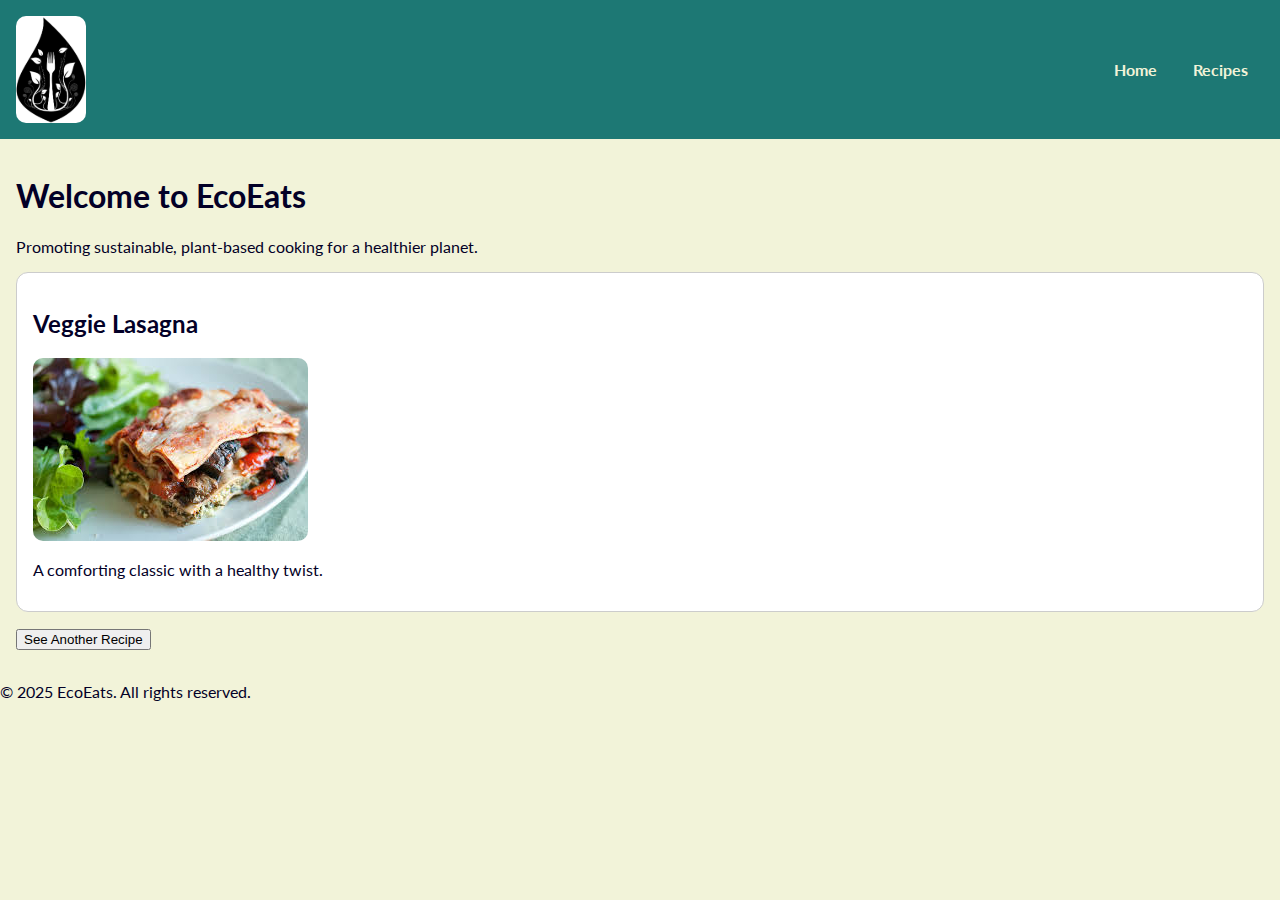
<file: EcoEats/index.html>
<!DOCTYPE html>
<html lang="en-us">
<head>
  <meta charset="UTF-8" />
  <meta name="viewport" content="width=device-width, initial-scale=1.0" />
  <title>EcoEats - Home</title>
  <link rel="stylesheet" href="css/styles.css" />
  <link href="https://fonts.googleapis.com/css2?family=IM+Fell+French+Canon+SC&family=Lato&display=swap" rel="stylesheet" />
</head>
<body>
  <header>
    <img src="eco-eats.png" alt="EcoEats Logo" />
    <nav>
      <a href="index.html">Home</a>
      <a href="recipes.html">Recipes</a>
    </nav>
  </header>

  <main>
    <h1>Welcome to EcoEats</h1>
    <p>Promoting sustainable, plant-based cooking for a healthier planet.</p>
    <section id="random-recipe"></section>
    <button onclick="loadRandomRecipe()">See Another Recipe</button>
  </main>

  <footer>
    <p>&copy; 2025 EcoEats. All rights reserved.</p>
  </footer>

  <script src="js/main.js" type="module"></script>
</body>
</html>
</file>
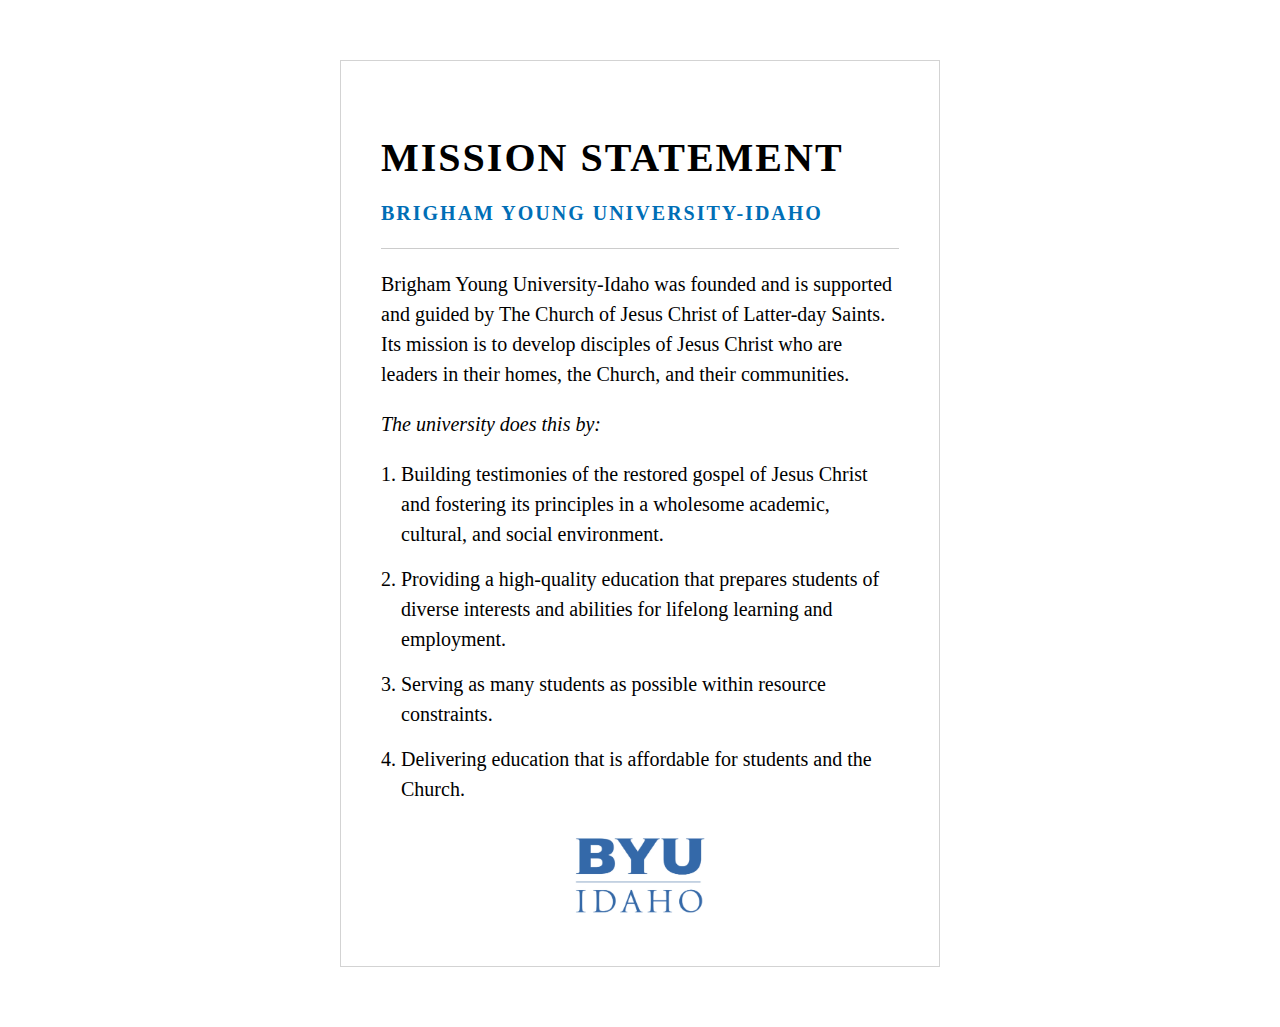
<file: mission/index.html>
<!DOCTYPE html>
<html lang="en">
<head>
  <meta charset="UTF-8">
  <title>Mission Statement | BYU-Idaho</title>
  <meta name="description" content="Mission statement of Brigham Young University-Idaho.">
  <meta name="author" content="Nate Hathaway">
  <link rel="stylesheet" href="styles.css">
</head>
<body>
  <div class="container">
    <header>
      <h1>Mission Statement</h1>
      <h2>Brigham Young University-Idaho</h2>
      <hr>
    </header>

    <main>
      <p>
        Brigham Young University-Idaho was founded and is supported and guided by The Church of Jesus Christ of Latter-day Saints. Its mission is to develop disciples of Jesus Christ who are leaders in their homes, the Church, and their communities.
      </p>

      <p><em>The university does this by:</em></p>

      <ol>
        <li>Building testimonies of the restored gospel of Jesus Christ and fostering its principles in a wholesome academic, cultural, and social environment.</li>
        <li>Providing a high-quality education that prepares students of diverse interests and abilities for lifelong learning and employment.</li>
        <li>Serving as many students as possible within resource constraints.</li>
        <li>Delivering education that is affordable for students and the Church.</li>
      </ol>
    </main>

    <footer>
      <img src="byui-logo_blue.webp" alt="BYU-Idaho Logo">
    </footer>
  </div>
</body>
</html>
</file>
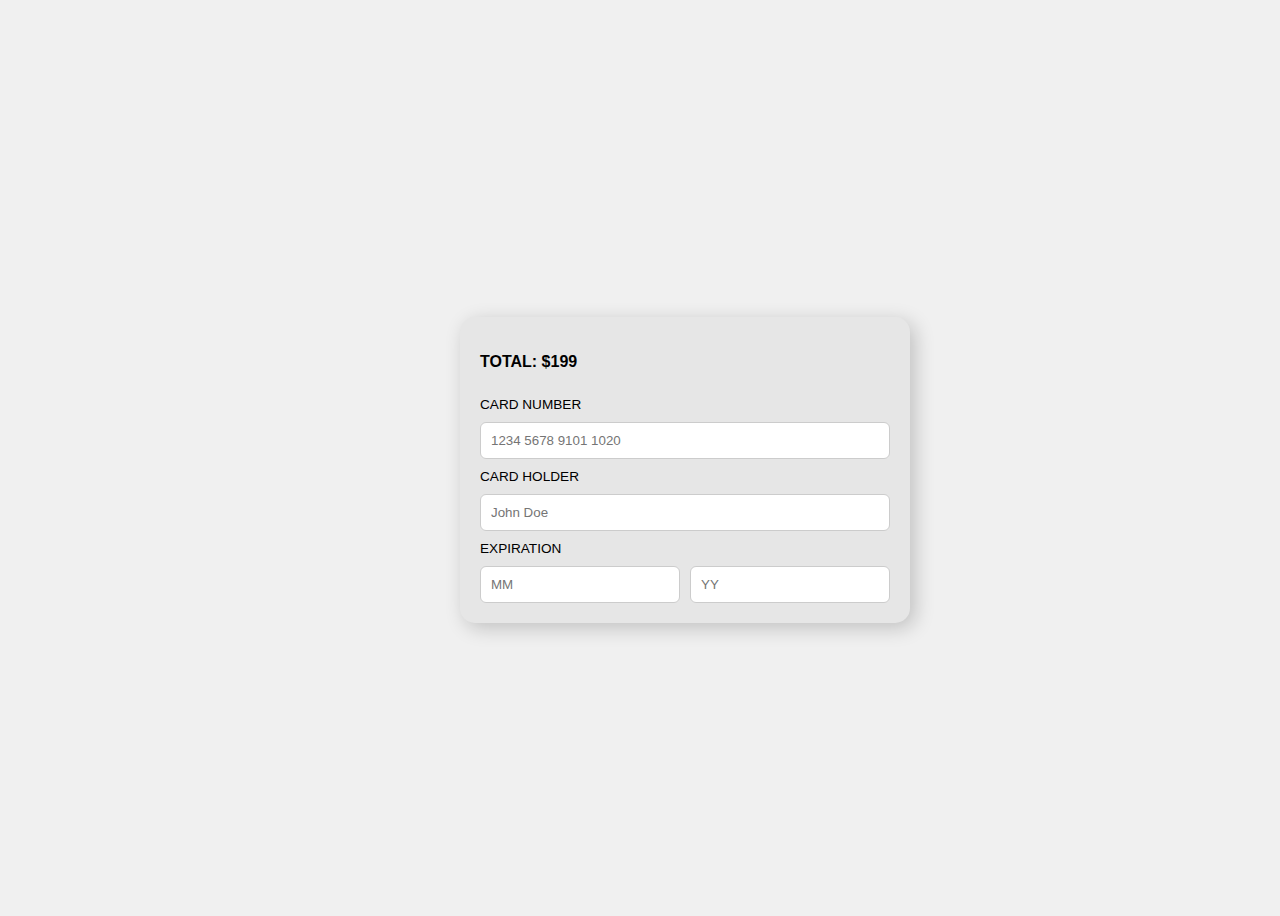
<file: creditcard/creditcard.html>
<!DOCTYPE html>
<html lang="en">
<head>
  <meta charset="UTF-8">
  <title>Credit Card Form</title>
  <link rel="stylesheet" href="creditcard.css">
  <link rel="icon" href="favicon.png" type="image/png">
</head>
<body>
  <form class="credit-form">
    <div class="card-wrapper">
      <div class="card front">
        <p><strong>TOTAL: $199</strong></p>

        <label for="card-number">CARD NUMBER</label>
        <input type="text" id="card-number" placeholder="1234 5678 9101 1020" required>

        <label for="card-holder">CARD HOLDER</label>
        <input type="text" id="card-holder" placeholder="John Doe" required>

        <label>EXPIRATION</label>
        <div class="expiration">
            <input type="text" id="exp-month" placeholder="MM" maxlength="2" required>
            <input type="text" id="exp-year" placeholder="YY" maxlength="2" required>
        </div>
        </div>

      <div class="card back">
        <label for="cvv">CVC/CVV</label>
        <input type="text" id="cvv" name="cvv" placeholder="xxx" maxlength="3" required pattern="\d{3}">
      </div>
    </div>
    <button type="submit">Submit</button>
  </form>
</body>
</html>
</file>
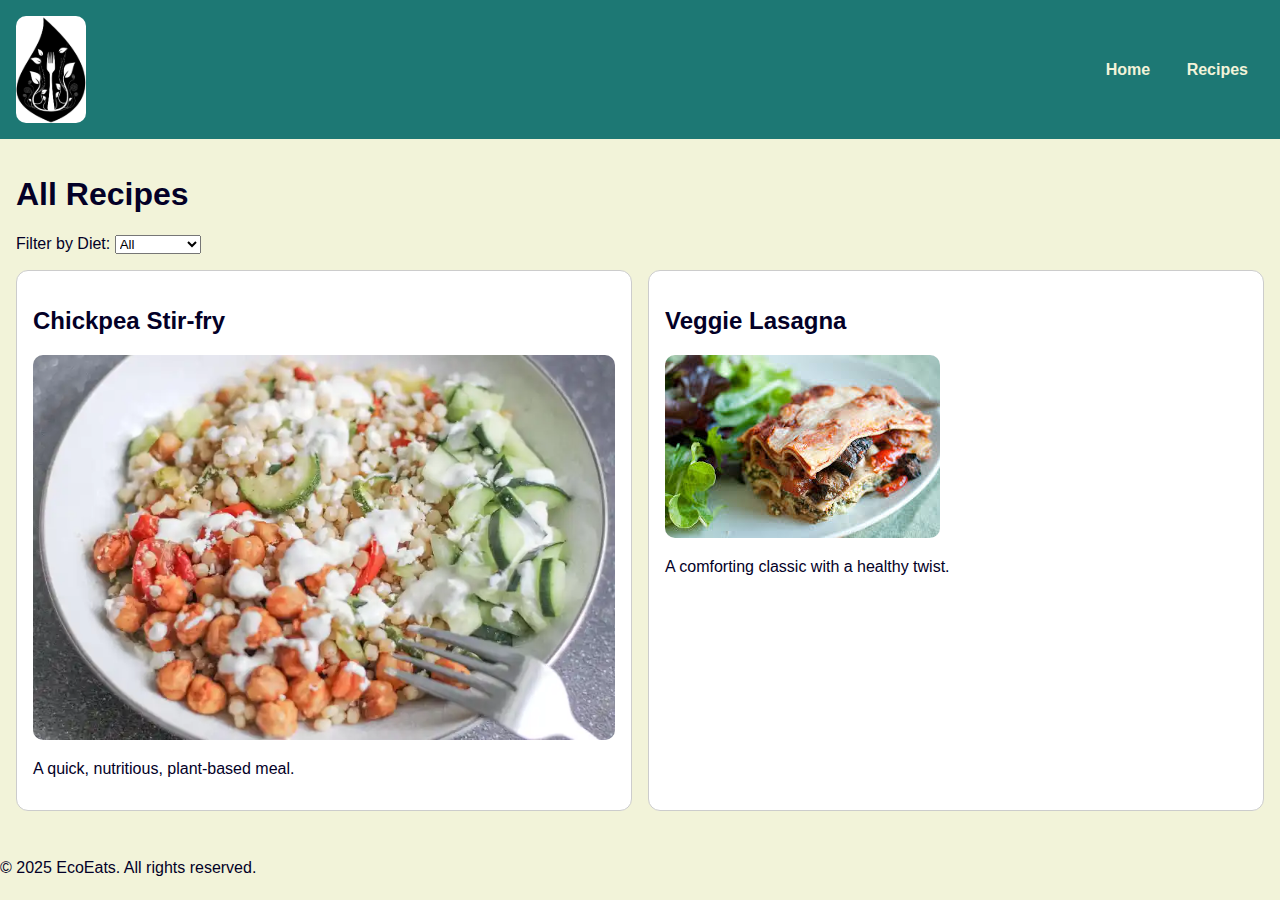
<file: EcoEats/recipes.html>
<!DOCTYPE html>
<html lang="en-us">
<head>
  <meta charset="UTF-8" />
  <meta name="viewport" content="width=device-width, initial-scale=1.0" />
  <title>EcoEats - Recipes</title>
  <link rel="stylesheet" href="css/styles.css" />
</head>
<body>
  <header>
    <img src="eco-eats.png" alt="EcoEats Logo" />
    <nav>
      <a href="index.html">Home</a>
      <a href="recipes.html">Recipes</a>
    </nav>
  </header>

  <main>
    <h1>All Recipes</h1>
    <section>
      <label for="diet">Filter by Diet:</label>
      <select id="diet">
        <option value="all">All</option>
        <option value="vegan">Vegan</option>
        <option value="vegetarian">Vegetarian</option>
      </select>
    </section>
    <section id="recipe-list" class="recipe-grid"></section>
  </main>

  <footer>
    <p>&copy; 2025 EcoEats. All rights reserved.</p>
  </footer>

  <script src="js/recipes.js" type="module"></script>
</body>
</html>
</file>
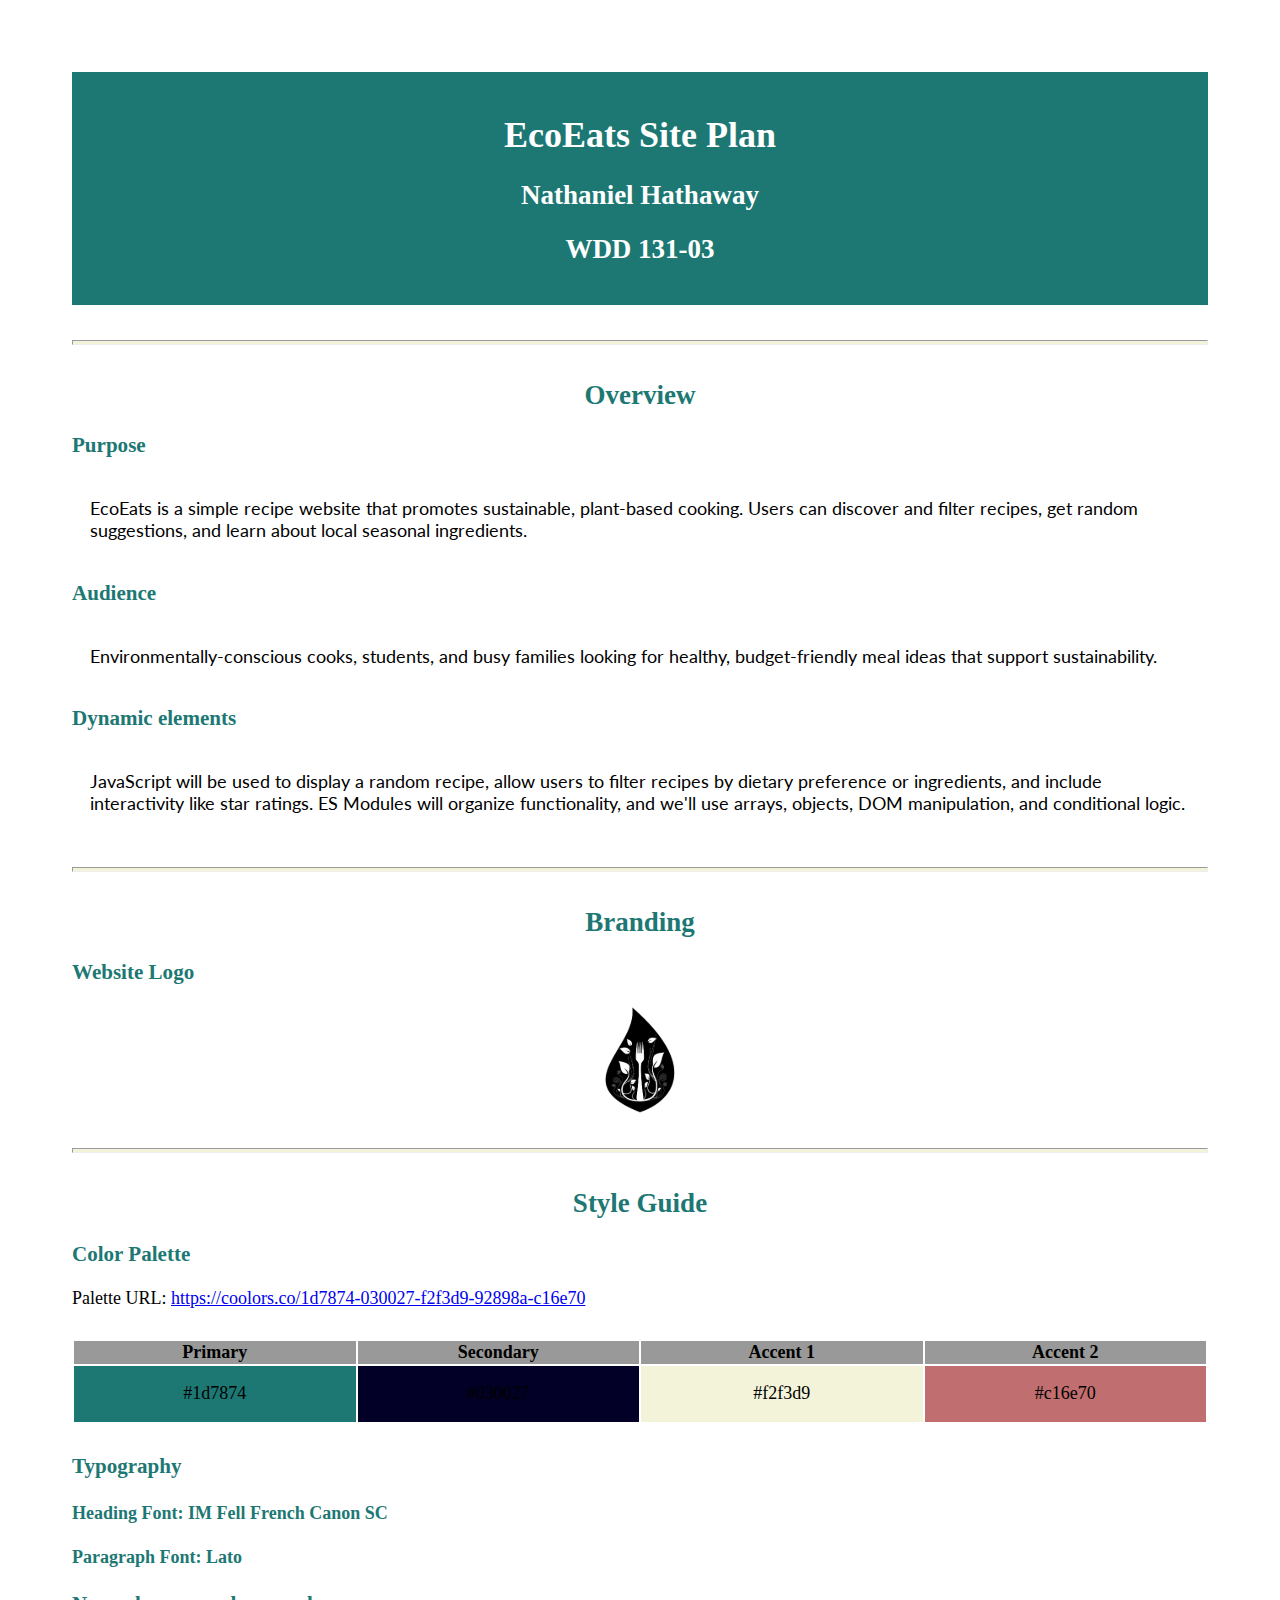
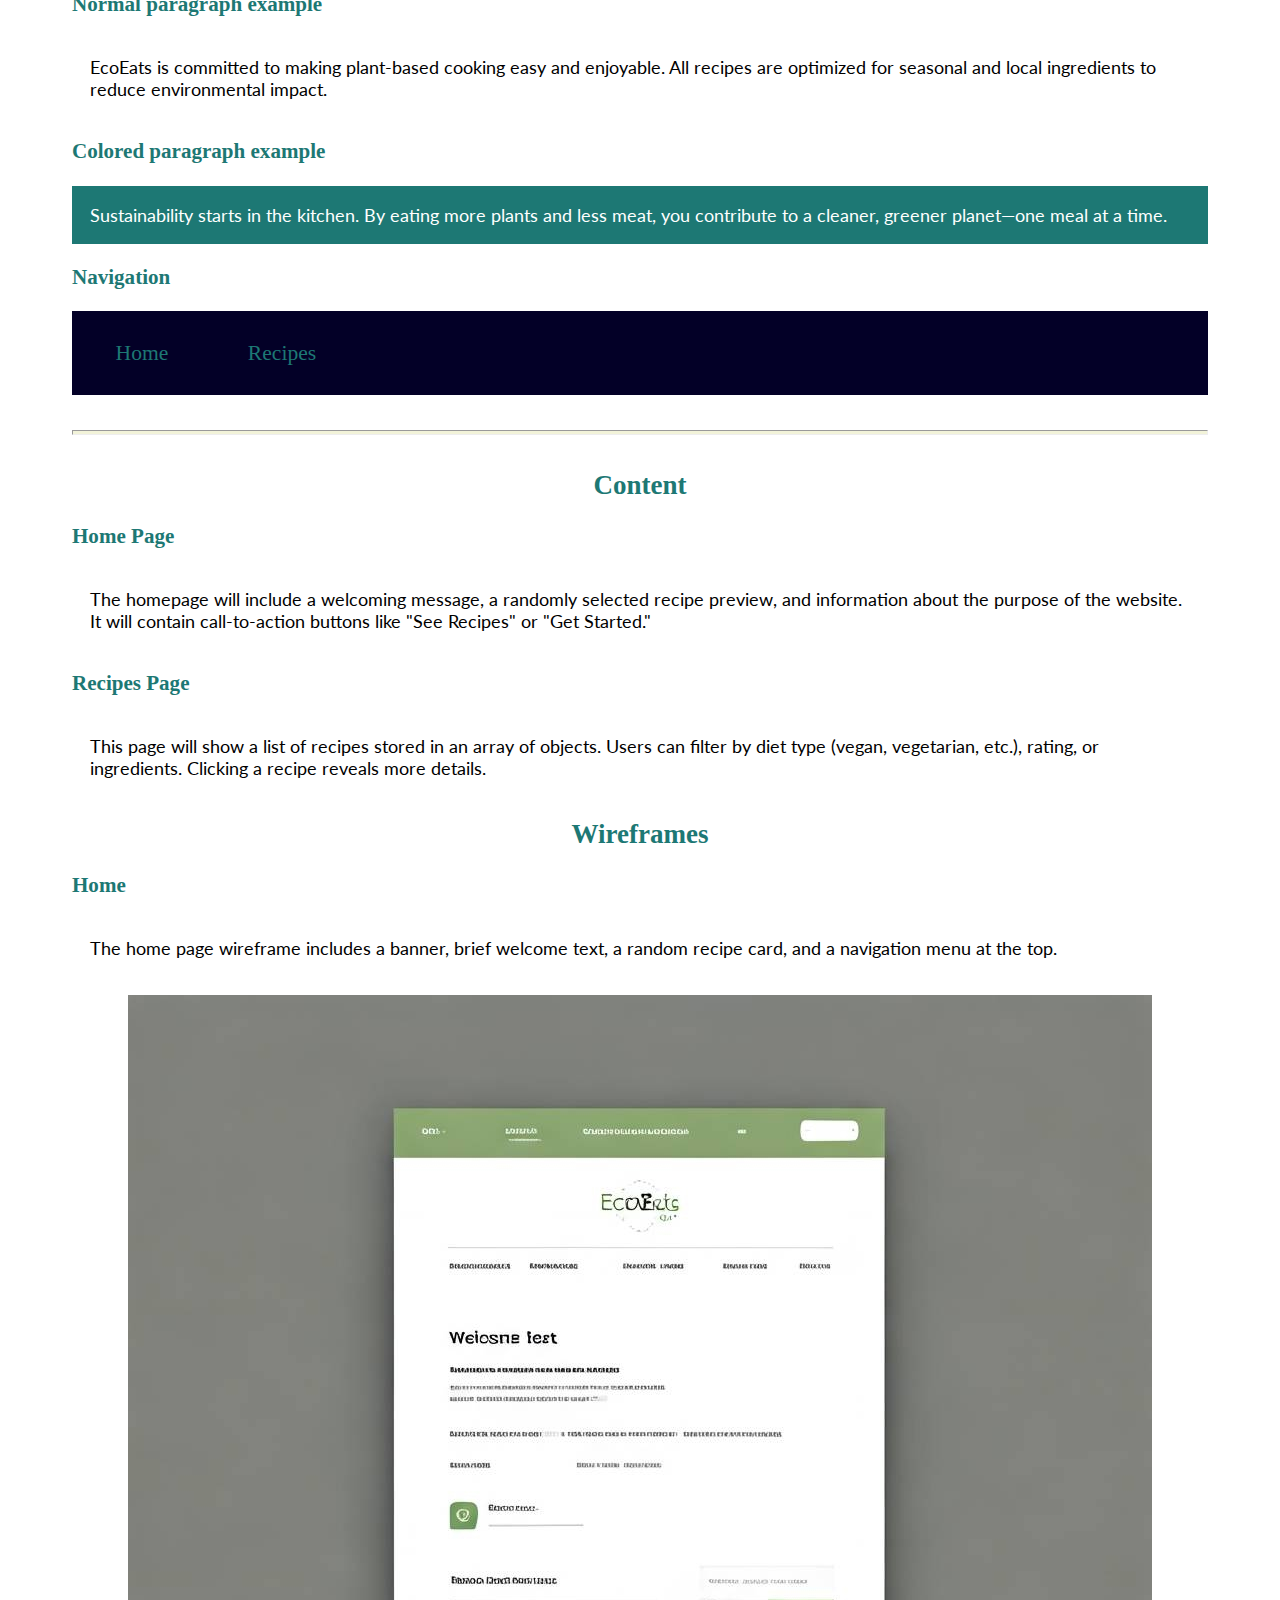
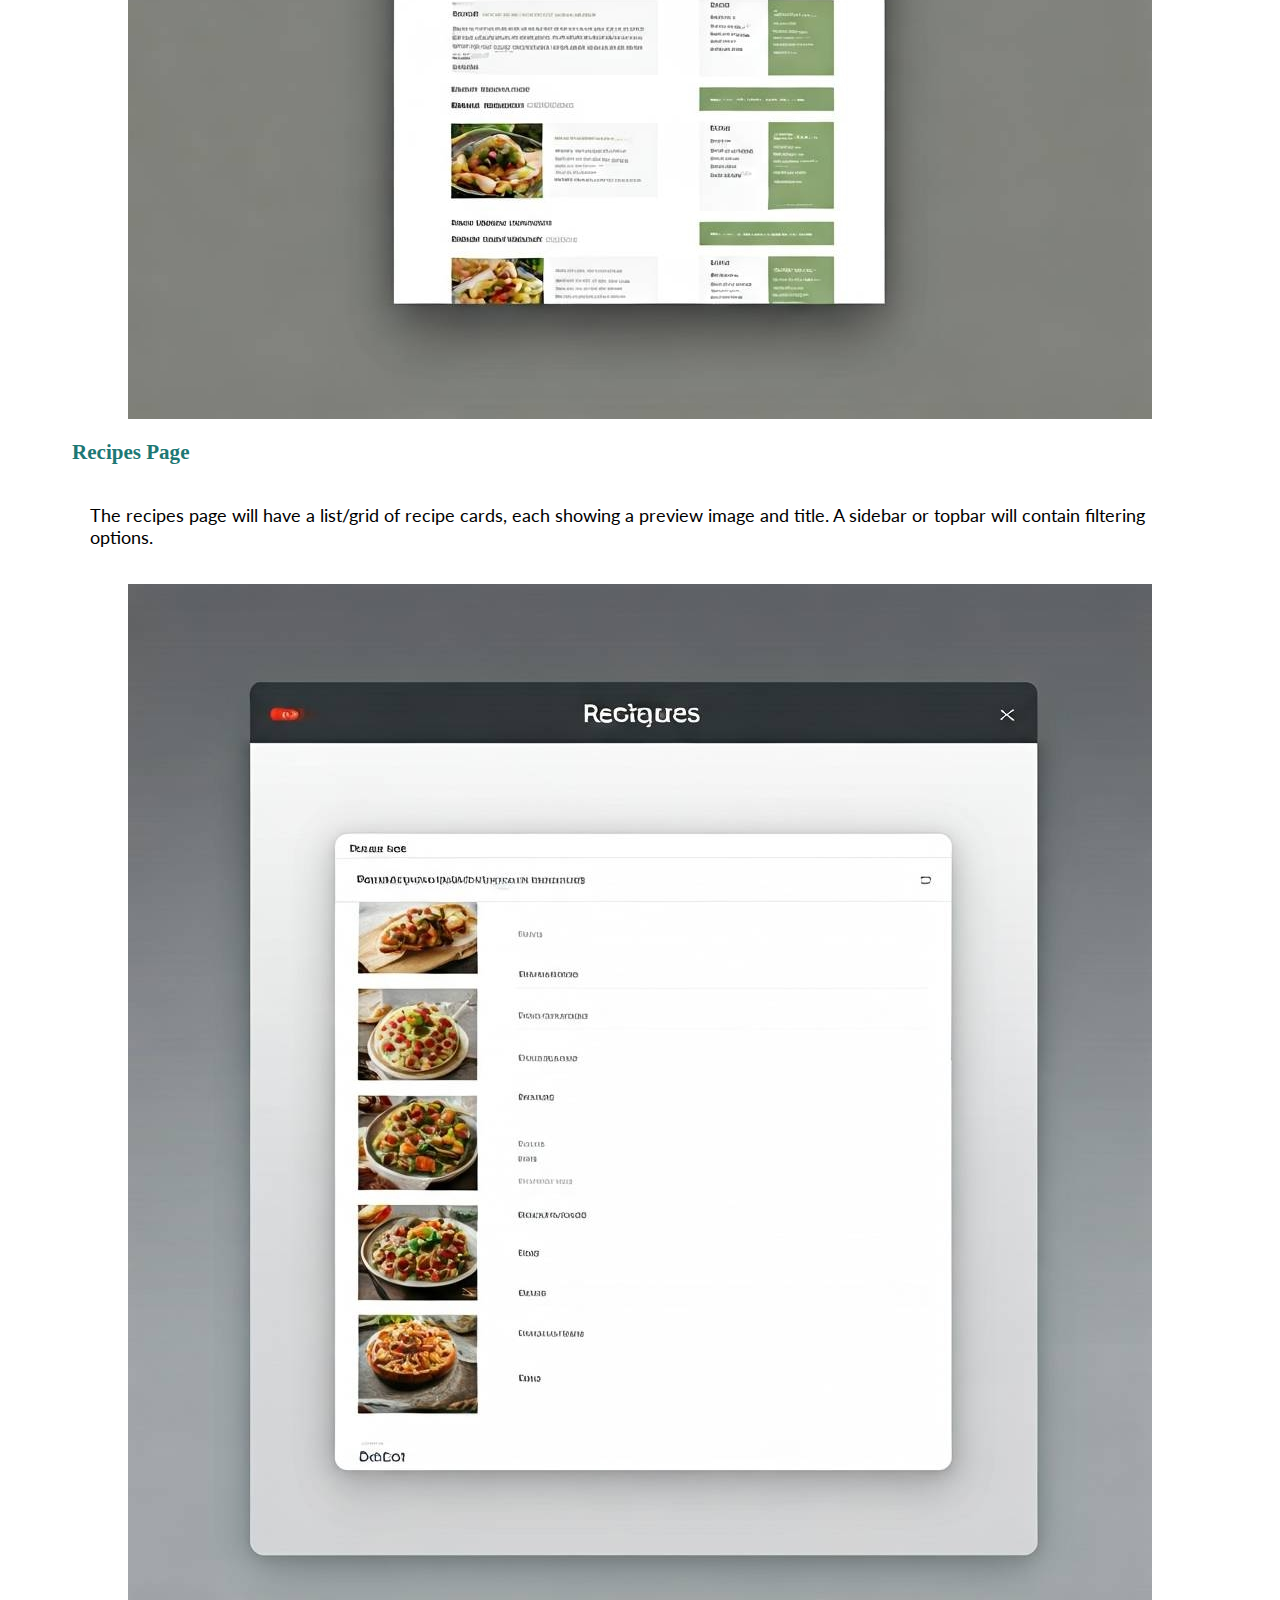
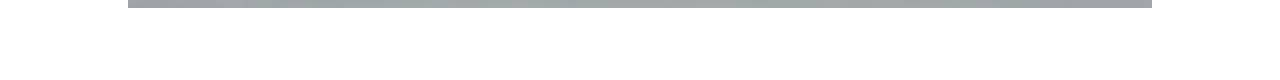
<file: EcoEats/site-plan.html>
<!DOCTYPE html>
<html lang="en-us">
  <head>
    <meta charset="utf-8" />
    <title>EcoEats Site Plan</title>
    <link rel="stylesheet" href="site-plan.css" />
  </head>

  <body>
    <header>
      <h1>EcoEats Site Plan</h1>
      <h2>Nathaniel Hathaway</h2>
      <h2>WDD 131-03</h2>
    </header>

    <main>
      <hr />
      <h2>Overview</h2>
      <h3>Purpose</h3>
      <p>
        EcoEats is a simple recipe website that promotes sustainable, plant-based
        cooking. Users can discover and filter recipes, get random suggestions,
        and learn about local seasonal ingredients.
      </p>

      <h3>Audience</h3>
      <p>
        Environmentally-conscious cooks, students, and busy families looking for
        healthy, budget-friendly meal ideas that support sustainability.
      </p>

      <h3>Dynamic elements</h3>
      <p>
        JavaScript will be used to display a random recipe, allow users to filter
        recipes by dietary preference or ingredients, and include interactivity like
        star ratings. ES Modules will organize functionality, and we'll use arrays,
        objects, DOM manipulation, and conditional logic.
      </p>

      <hr />
      <h2>Branding</h2>
      <h3>Website Logo</h3>
      <img src="eco-eats.png" alt="EcoEats Logo" />

      <hr />
      <h2>Style Guide</h2>

      <h3>Color Palette</h3>
      Palette URL:
      <a
        href="https://coolors.co/1d7874-030027-f2f3d9-92898a-c16e70"
        target="_blank"
        >https://coolors.co/1d7874-030027-f2f3d9-92898a-c16e70</a
      >

      <table class="colors">
        <tr>
          <th>Primary</th>
          <th>Secondary</th>
          <th>Accent 1</th>
          <th>Accent 2</th>
        </tr>
        <tr>
          <td class="primary">#1d7874</td>
          <td class="secondary">#030027</td>
          <td class="accent1">#f2f3d9</td>
          <td class="accent2">#c16e70</td>
        </tr>
      </table>

      <h3>Typography</h3>
      <h4>Heading Font: IM Fell French Canon SC</h4>
      <h4>Paragraph Font: Lato</h4>

      <h3>Normal paragraph example</h3>
      <p>
        EcoEats is committed to making plant-based cooking easy and enjoyable. All
        recipes are optimized for seasonal and local ingredients to reduce
        environmental impact.
      </p>

      <h3>Colored paragraph example</h3>
      <p class="colored">
        Sustainability starts in the kitchen. By eating more plants and less meat,
        you contribute to a cleaner, greener planet—one meal at a time.
      </p>

      <h3>Navigation</h3>
      <nav>
        <a href="index.html">Home</a>
        <a href="recipes.html">Recipes</a>
      </nav>

      <hr />
      <h2>Content</h2>
      <h3>Home Page</h3>
      <p>
        The homepage will include a welcoming message, a randomly selected recipe
        preview, and information about the purpose of the website. It will contain
        call-to-action buttons like "See Recipes" or "Get Started."
      </p>

      <h3>Recipes Page</h3>
      <p>
        This page will show a list of recipes stored in an array of objects. Users
        can filter by diet type (vegan, vegetarian, etc.), rating, or ingredients.
        Clicking a recipe reveals more details.
      </p>

      <h2>Wireframes</h2>

      <h3>Home</h3>
      <p>
        The home page wireframe includes a banner, brief welcome text, a random
        recipe card, and a navigation menu at the top.
      </p>
      <img src="home-page.png" alt="Home Page Wireframe" />

      <h3>Recipes Page</h3>
      <p>
        The recipes page will have a list/grid of recipe cards, each showing a
        preview image and title. A sidebar or topbar will contain filtering options.
      </p>
      <img src="recipe-page.png" alt="Recipes Page Wireframe" />
    </main>
  </body>
</html>
</file>
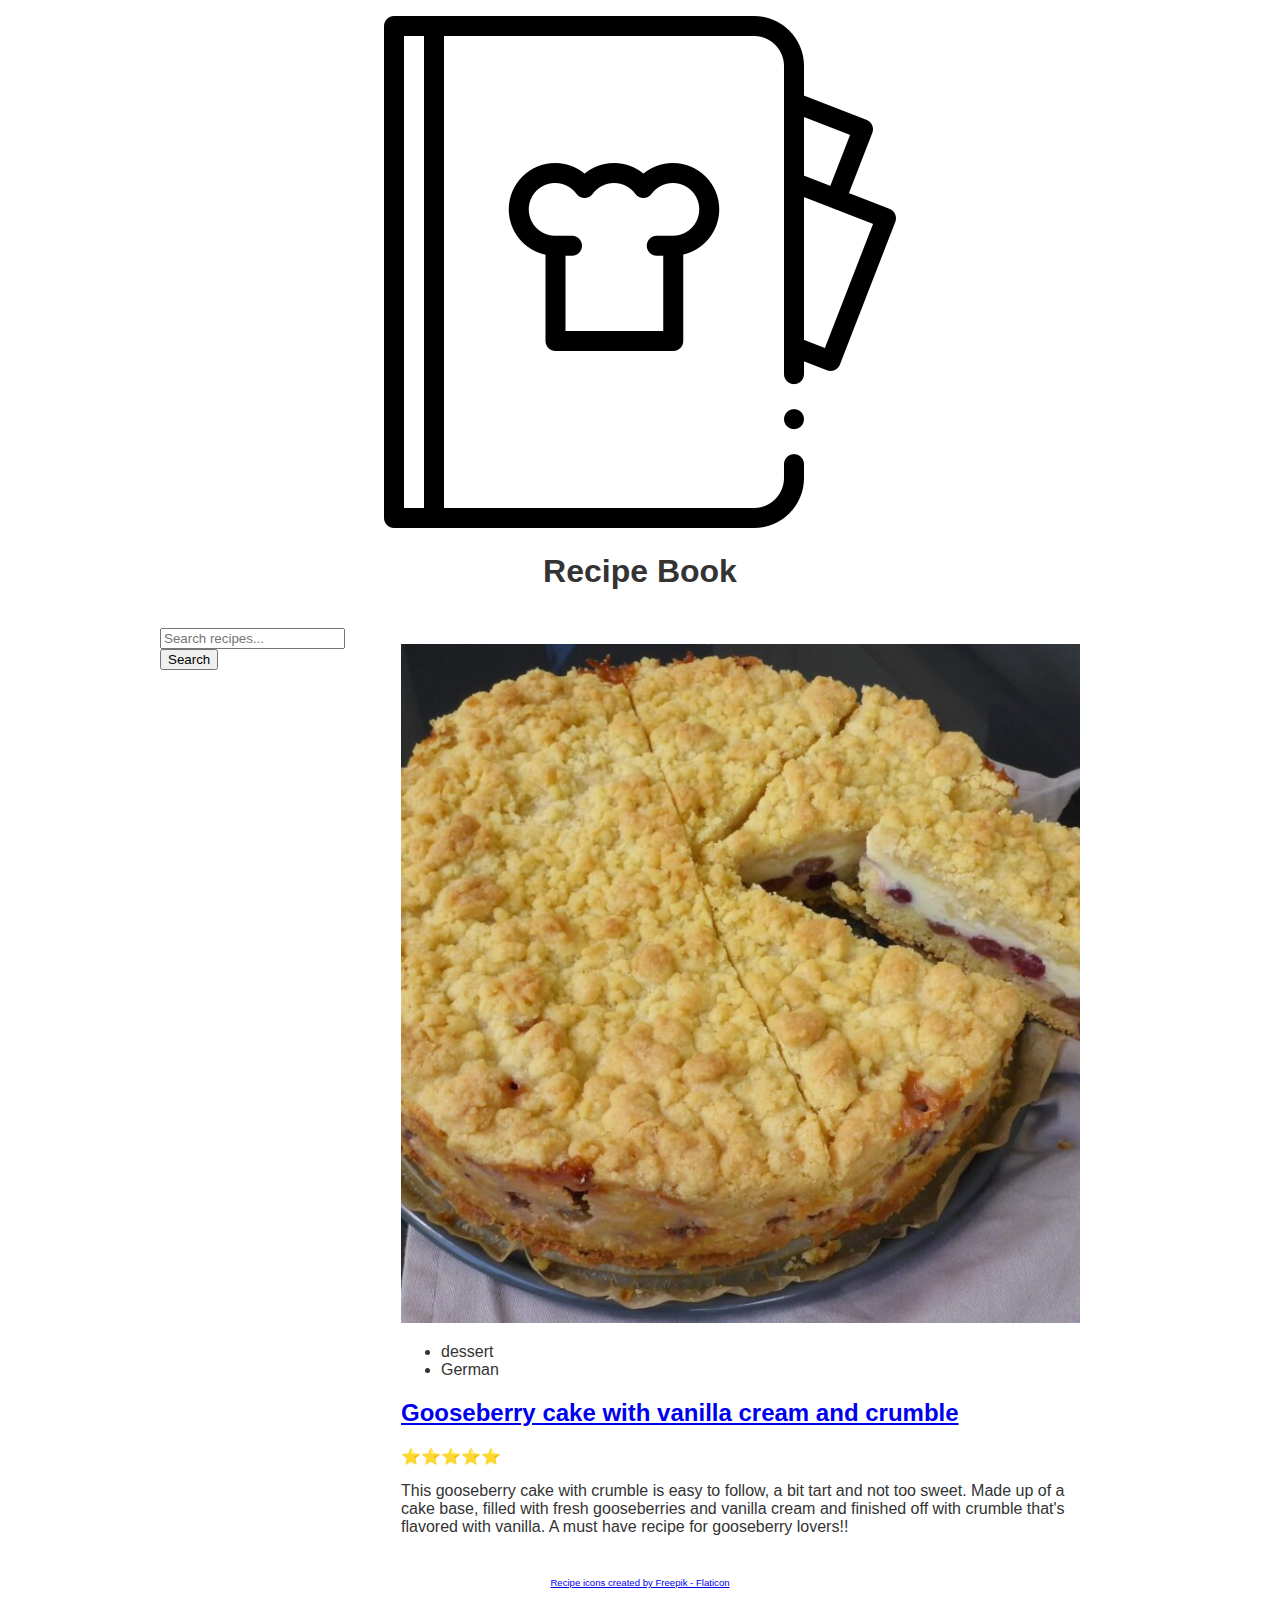
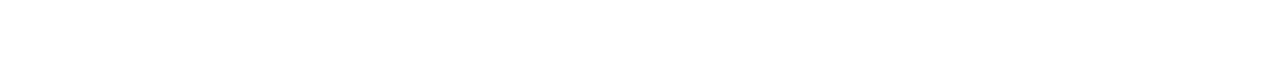
<file: recipes/recipes.html>
<!DOCTYPE html>
<html lang="en">
<head>
  <meta charset="UTF-8" />
  <meta name="viewport" content="width=device-width, initial-scale=1.0" />
  <meta name="description" content="A collection of delicious recipes!" />
  <meta name="author" content="Nate Hathaway" />
  <link rel="icon" href="images/recipe-book.png" />
  <link rel="stylesheet" href="recipes.css" />
  <meta property="og:title" content="Recipe Book">
  <meta property="og:type" content="website" />
  <meta property="og:description" content="A collection of delicious recipes!">
  <meta property="og:image" content="images/recipe-book.png">
  <meta property="og:url" content="https://natehathaway.github.io/Wdd131/recipes">
  <meta name="twitter:card" content="summary_large_image">
  <title>Recipe Book</title>
</head>
<body>
  <!-- Your content here -->
  <script type="module" src="main.js"></script>
</body>
</html>

<header>
  <img src="images/recipe-book.png" alt="Recipe Book logo" />
  <h1>Recipe Book</h1>
</header>

<main>
  <form id="searchForm">
    <input type="text" id="searchInput" placeholder="Search recipes..." />
    <button type="submit">Search</button>
  </form>

  <section id="recipes">
    <span
	class="rating"
	role="img"
	aria-label="Rating: 4 out of 5 stars"
>
	<span aria-hidden="true" class="icon-star">⭐</span>
	<span aria-hidden="true" class="icon-star">⭐</span>
	<span aria-hidden="true" class="icon-star">⭐</span>
	<span aria-hidden="true" class="icon-star-empty">⭐</span>
	<span aria-hidden="true" class="icon-star-empty">☆</span>
</span>
    <!-- Recipes will be added dynamically -->
  </section>
</main>

<footer>
  <p style="font-size: 0.6em;">
    <a href="https://www.flaticon.com/free-icons/recipe" title="recipe icons">
      Recipe icons created by Freepik - Flaticon
    </a>
  </p>
  <div class="social">
    <!-- Social media icons provided under CC from https://www.iconfinder.com/AlfredoCreates -->
    <a href="#"><img src="images/instagram_icon.svg" alt="instagram icon" /></a>
    <a href="#"><img src="images/youtube_icon.svg" alt="youtube icon" /></a>
    <a href="#"><img src="images/pinterest_icon.svg" alt="pinterest icon" /></a>
  </div>
</footer>
</file>
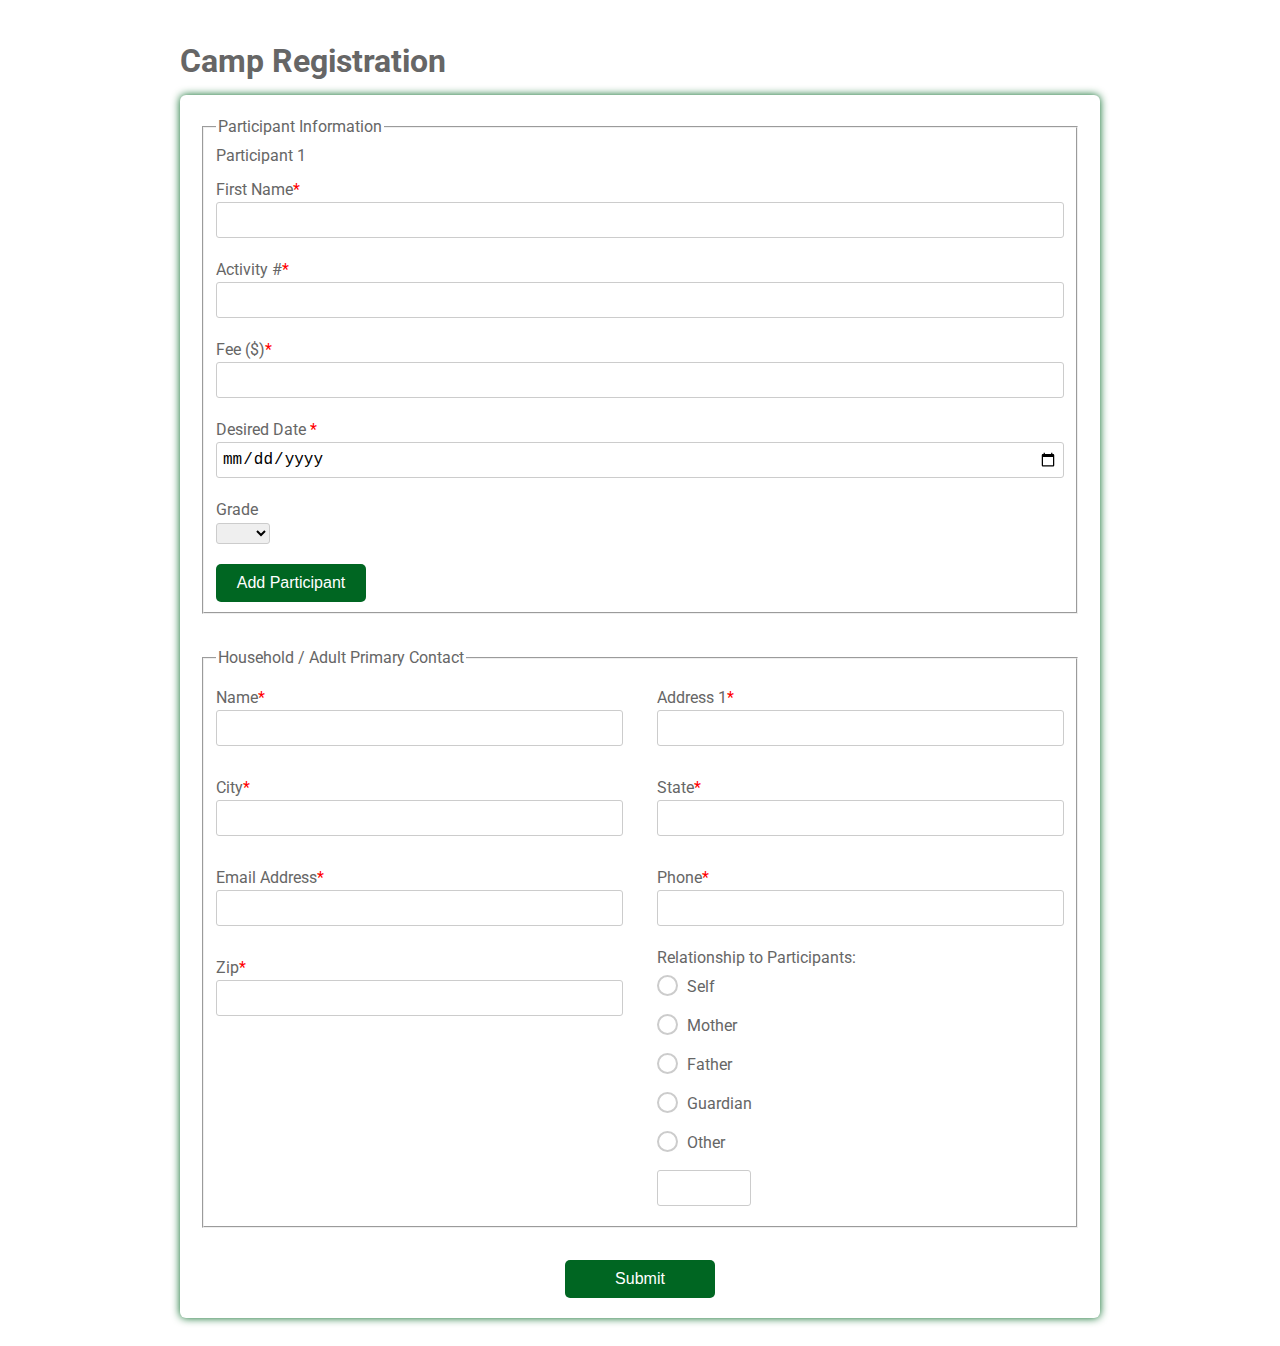
<file: register/register.html>
<!DOCTYPE html>
<html>
  <!-- Example based off of https://www.w3docs.com/learn-html/html-form-templates.html -->
  <head>
    <title>Camp Registration</title>
    <link
      href="https://fonts.googleapis.com/css?family=Roboto:300,400,500,700"
      rel="stylesheet"
    />
    <link rel="stylesheet" href="register.css" />
    <script src="register.js" defer></script>
    <meta charset="UTF-8" />
    <meta name="viewport" content="width=device-width, initial-scale=1.0" />
    <meta name="description" content="Camp Registration Form" />
    <meta name="keywords" content="camp, registration, form, participants" />
    <meta name="author" content="Nate Hathaway" />
    <meta name="theme-color" content="#4CAF50" />
    <link rel="icon" href="favicon.ico" type="image/x-icon" />
    
  </head>
  <body>
    <div class="testbox">
      <h1>Camp Registration</h1>
      <form>
        <fieldset class="participants">
          <legend>Participant Information</legend>
          <section class="participant1">
            <p>Participant 1</p>
            <div class="item">
              <label for="fname"> First Name<span>*</span></label>
              <input id="fname" type="text" name="fname" value="" required />
            </div>
            <div class="item activities">
              <label for="activity">Activity #<span>*</span></label>
              <input id="activity" type="text" name="activity" />
            </div>
            <div class="item">
              <label for="fee">Fee ($)<span>*</span></label>
              <input id="fee" type="number" name="fee" />
            </div>
            <div class="item">
              <label for="date">Desired Date <span>*</span></label>
              <input id="date" type="date" name="date" />
            </div>
            <div class="item">
              <p>Grade</p>
              <select>
                <option selected value="" disabled selected></option>
                <option value="1">1st</option>
                <option value="2">2nd</option>
                <option value="3">3rd</option>
                <option value="4">4th</option>
                <option value="5">5th</option>
                <option value="6">6th</option>
                <option value="7">7th</option>
                <option value="8">8th</option>
                <option value="9">9th</option>
                <option value="10">10th</option>
                <option value="11">11th</option>
                <option value="12">12th</option>
              </select>
            </div>
          </section>
          <button type="button" id="add">Add Participant</button>
        </fieldset>

        <fieldset>
          <legend>Household / Adult Primary Contact</legend>
          <div class="columns">
            <div class="item">
              <label for="adult_name">Name<span>*</span></label>
              <input id="adult_name" type="text" name="adult_name" />
            </div>

            <div class="item">
              <label for="address1">Address 1<span>*</span></label>
              <input id="address1" type="text" name="address1" />
            </div>

            <div class="item">
              <label for="city">City<span>*</span></label>
              <input id="city" type="text" name="city" />
            </div>
            <div class="item">
              <label for="state">State<span>*</span></label>
              <input id="state" type="text" name="state" />
            </div>
            <div class="item">
              <label for="eaddress">Email Address<span>*</span></label>
              <input id="eaddress" type="text" name="eaddress" />
            </div>
            <div class="item">
              <label for="phone">Phone<span>*</span></label>
              <input id="phone" type="tel" name="phone" />
            </div>
            <div class="item">
              <label for="zip">Zip<span>*</span></label>
              <input id="zip" type="text" name="zip" />
            </div>

            <div class="question">
              <label>Relationship to Participants:</label>
              <div class="question-answer">
                <div>
                  <input
                    type="radio"
                    value="self"
                    id="radio_3"
                    name="relationship"
                  />
                  <label for="radio_3" class="radio"><span>Self</span></label>
                </div>
                <div>
                  <input
                    type="radio"
                    value="mother"
                    id="radio_4"
                    name="relationship"
                  />
                  <label for="radio_4" class="radio"><span>Mother</span></label>
                </div>
                <div>
                  <input
                    type="radio"
                    value="father"
                    id="radio_5"
                    name="relationship"
                  />
                  <label for="radio_5" class="radio"><span>Father</span></label>
                </div>
                <div>
                  <input
                    type="radio"
                    value="guardian"
                    id="radio_6"
                    name="relationship"
                  />
                  <label for="radio_6" class="radio"
                    ><span>Guardian</span></label
                  >
                </div>
                <div>
                  <input
                    type="radio"
                    value="other"
                    id="radio_7"
                    name="relationship"
                  />
                  <label for="radio_7" class="radio"><span>Other</span></label>
                  <input type="text" />
                </div>
              </div>
            </div>
          </div>
        </fieldset>
        <div class="btn-block">
          <button type="submit" id="submitButton">Submit</button>
        </div>
      </form>
      <section id="summary"></section>
    </div>
  </body>
</html>
</file>
<file: EcoEats/css/styles.css>
body {
  font-family: 'Lato', sans-serif;
  margin: 0;
  padding: 0;
  background-color: #f2f3d9;
  color: #030027;
}

header {
  background-color: #1d7874;
  color: white;
  padding: 1rem;
  display: flex;
  justify-content: space-between;
  align-items: center;
  flex-wrap: wrap;
}

nav a {
  margin: 0 1rem;
  text-decoration: none;
  color: #f2f3d9;
  font-weight: bold;
}

main {
  padding: 1rem;
}

.card {
  border: 1px solid #ccc;
  border-radius: 12px;
  padding: 1rem;
  margin: 1rem 0;
  background-color: white;
}

img {
  max-width: 100%;
  border-radius: 10px;
}

.recipe-grid {
  display: grid;
  grid-template-columns: repeat(auto-fit, minmax(260px, 1fr));
  gap: 1rem;
}
</file>
<file: mission/styles.css>
/* Base Styles */
body {
    font-family: "Times New Roman", serif;
    font-size: 20px;
    line-height: 1.5;
    margin: 0;
    padding: 20px;
    background-color: #ffffff;
  }
  
  /* Container to center and control width */
  .container {
    max-width: 600px;
    margin: 40px auto;
    padding: 40px;
    border: 1px solid lightgray;
    box-sizing: border-box;
  }
  
  /* Header styles */
  header h1 {
    text-transform: uppercase;
    letter-spacing: 2px;
    font-size: 2em;
    margin-bottom: 10px;
  }
  
  header h2 {
    color: #006EB6;
    text-transform: uppercase;
    letter-spacing: 2px;
    font-size: 1em;
    margin-top: 0;
    margin-bottom: 20px;
  }
  
  hr {
    border: none;
    border-top: 1px solid #ccc;
    margin-bottom: 20px;
  }
  
  /* Main content styles */
  main p {
    text-align: left;
    margin-bottom: 20px;
  }
  
  main ol {
    padding-left: 20px;
  }
  
  main li {
    margin-bottom: 15px;
  }
  
  /* Footer */
  footer {
    text-align: center;
    margin-top: 30px;
  }
  
  footer img {
    width: 150px;
  }
</file>
<file: creditcard/creditcard.css>
body {
  font-family: Arial, sans-serif;
  background-color: #f0f0f0;
  display: flex;
  justify-content: center;
  align-items: center;
  height: 100vh;
}

.credit-form {
  display: flex;
  flex-direction: column;
  align-items: center;
  gap: 1rem;
}


.card-wrapper {
  position: relative;
  width: 360px;
  height: 220px;
}

/* Base card styling */
.card {
  position: absolute;
  width: 100%;
  height: 100%;
  padding: 20px;
  border-radius: 15px;
  background-color: #e3e3e3;
  box-shadow: 0 4px 12px rgba(0, 0, 0, 0.2);
  display: grid;
  gap: 12px;
  box-sizing: border-box;
}

.front {
  z-index: 2;
}

.back {
  background-color: #cfcfcf;
  top: 20px;
  left: 20px;
  z-index: 1;
}

.total {
  font-weight: bold;
  margin-bottom: 8px;
}

label {
  font-size: 0.85rem;
}

input {
  width: 100%;
  padding: 8px;
  border-radius: 5px;
  border: 1px solid #ccc;
  box-sizing: border-box;
}

.card input {
  padding: 10px;
  border-radius: 6px;
  border: 1px solid #ccc;
  width: 100%;
  box-sizing: border-box;
}

.card.front {
  background: #e6e6e6;
  padding: 20px;
  border-radius: 15px;
  box-shadow: 5px 5px 20px rgba(0, 0, 0, 0.2);
  width: 450px;
  display: grid;
  gap: 10px;
  box-sizing: border-box;
  position: relative;
  z-index: 2;
  min-height: fit-content;
}

.expiration {
  display: grid;
  grid-template-columns: 1fr 1fr;
  gap: 10px;
}

.card-image {
  margin-top: 10px;
}


button {
  margin-top: 10px;
  padding: 10px 20px;
  border: 1px solid #222;
  background-color: white;
  border-radius: 8px;
  cursor: pointer;
}
</file>
<file: EcoEats/site-plan.css>
/* if you are using any Google fonts change the font names below to your fonts. 
Any spaces in your font name should be replaced with a +. 
Fonts are separated by a | */
@import url("https://fonts.googleapis.com/css?family=IM+Fell+French+Canon+SC|Lato");

:root {
  /* change the values below to your colors from your palette */
  --primary-color: #1d7874;
  --secondary-color:#030027;
  --accent1-color: #f2f3d9;
  --accent2-color: #c16e70;

  /* change the values below to your chosen font(s) */
  --heading-font: "IM Fell French Canon SC";
  --paragraph-font: Lato, Helvetica, sans-serif;

  /* these colors below should be chosen from among your palette colors above */
  --headline-color-on-white: var(
    --primary-color
  ); /* headlines on a white background */
  --headline-color-on-color: white; /* headlines on a colored background */
  --paragraph-color-on-white: var(
    --primary-color
  ); /* paragraph text on a white background */
  --paragraph-color-on-color: white; /* paragraph text on a colored background */
  --paragraph-background-color: var(--primary-color);
  --nav-link-color: var(--primary-color);
  --nav-background-color: var(--secondary-color);
  --nav-hover-link-color: white;
  --nav-hover-background-color: var(--primary-color);
}

/*  Look around below...but DON'T CHANGE ANYTHING! */

body {
  max-width: 1200px;
  margin: 0 auto;
  padding: 4em;
  font-size: 18px;
}
img {
  display: block;
  margin: 0 auto;
}
h1,
h2,
h3,
h4,
h5,
h6 {
  font-family: var(--heading-font);
  color: var(--headline-color-on-white);
}
h2 {
  text-align: center;
}
hr {
  height: 3px;
  margin: 35px 0;
  background: var(--accent1-color);
}
header {
  padding: 1em;
  text-align: center;
  color: var(--paragraph-color-on-color);
  background-color: var(--paragraph-background-color);
}
header > h1,
header > h2 {
  color: var(--headline-color-on-color);
}

p {
  font-family: var(--paragraph-font);
  color: var(--paragraph-color);
  padding: 1em;
}
.colors {
  width: 100%;
  min-width: 350px;
  margin: 30px auto;
  text-align: center;
}
.colors th {
  background-color: #999;
}
.colors td {
  width: 25%;
  height: 3em;
}

.primary {
  background-color: var(--primary-color);
}
.secondary {
  background-color: var(--secondary-color);
}
.accent1 {
  background-color: var(--accent1-color);
}
.accent2 {
  background-color: var(--accent2-color);
}

p.colored {
  background-color: var(--paragraph-background-color);
  color: var(--paragraph-color-on-color);
}

nav {
  background-color: var(--nav-background-color);
  line-height: 3em;
  text-align: center;
  font-size: 1.2em;
}
nav {
  list-style-type: none;
  display: flex;
}
nav a {
  padding: 1em;
  min-width: 120px;
  text-decoration: none;
  padding: 10px;
}
nav a:link,
nav a:visited {
  color: var(--nav-link-color);
}
nav a:hover {
  color: var(--nav-hover-link-color);
  background-color: var(--nav-hover-background-color);
}

.sitemap {
  display: grid;
  justify-content: center;

  grid-template-columns: repeat(6, 15%);
  grid-template-rows: 3em 1.5em 1.5em 3em;
  grid-template-areas:
    ". . home home . ."
    ". . . top . ."
    ". left left right right ."
    "page2 page2 . . page3 page3";
}
.sitemap > div {
  text-align: center;
}
.sm-home {
  grid-area: home;
  background-color: #ccc;
  line-height: 3em;
}
.sm-page2 {
  grid-area: page2;
  background-color: #ccc;
  line-height: 3em;
}
.sm-page3 {
  grid-area: page3;
  background-color: #ccc;
  line-height: 3em;
}

.top {
  grid-area: top;
  border-left: 1px solid;
}

.left {
  grid-area: left;
  border-top: 1px solid;
  border-left: 1px solid;
}

.right {
  grid-area: right;
  border-top: 1px solid;
  border-right: 1px solid;
}
</file>
<file: recipes/recipes.css>
@import url("https://fonts.googleapis.com/css2?family=Amatic+SC&display=swap");

:root {
  --primary-color: #1B98E0;
  --secondary-color: #59c3c3;
  --text-dark: #333;
  --text-light: #ebebeb;
  --primary-font: Arial, Helvetica, sans-serif;
  --secondary-font: "Amatic SC", cursive;
}

body {
  font-family: var(--primary-font);
  color: var(--text-dark);
  margin: 0;
  padding: 0;
}

img {
  max-width: 100%;
}

header, footer {
  text-align: center;
  padding: 1rem;
}

.social {
  display: flex;
  justify-content: center;
  gap: 1rem;
  padding: 1rem;
}

@media screen and (min-width: 600px) {
  main {
    display: flex;
    flex-direction: row;
    gap: 1rem;
  }
}

@media screen and (min-width: 960px) {
  body {
    max-width: 960px;
    margin: auto;
  }
}
</file>
<file: register/register.css>
* {
    box-sizing: border-box;
  }
  body {
    font-family: Roboto, Arial, sans-serif;
    font-size: 16px;
    color: #666;
    line-height: 22px;
  }

  div,
  form,
  input,
  select,
  textarea,
  label,
  p {
    padding: 0;
    margin: 0;
    outline: none;
    font-size: 16px;
    line-height: 24px;
  }

  .testbox {
    padding: 20px;
    max-width: 960px;
    margin: 0 auto;
  }
  form {
    padding: 20px;
    border-radius: 6px;
    background: #fff;
    box-shadow: 0 0 8px #006622;
  }
  fieldset {
    margin-bottom: 2em;
  }
  input,
  select,
  textarea {
    margin-bottom: 10px;
    border: 1px solid #ccc;
    border-radius: 3px;
  }
  input {
    width: 100%;
    padding: 5px;
  }
  input[type="checkbox"] {
    width: auto;
    margin-right: 1em;
  }
  input[type="date"] {
    padding: 4px 5px;
  }
  textarea {
    width: 100%;
    padding: 5px;
  }
  .item:hover p,
  .item:hover i,
  .question:hover p,
  .question label:hover,
  input:hover::placeholder {
    color: #006622;
  }
  .item input:hover,
  .item select:hover,
  .item textarea:hover {
    border: 1px solid transparent;
    box-shadow: 0 0 3px 0 #006622;
    color: #006622;
  }
  .item {
    position: relative;
    margin: 10px 0;
  }
  .item span {
    color: red;
  }


  .columns {
    display: flex;
    justify-content: space-between;
    flex-direction: row;
    flex-wrap: wrap;
  }
  .columns div {
    width: 48%;
  }

  /* Style checkbox and radio. To do this we have to hide the defaults then we create our own */
  input[type="radio"] {
    display: none;
  }
  label.radio {
    position: relative;
    display: inline-block;
    margin: 5px 20px 15px 0;
    cursor: pointer;
  }
  .question span {
    margin-left: 30px;
  }
  .question-answer label {
    display: block;
  }
  label.radio:before {
    content: "";
    position: absolute;
    left: 0;
    width: 17px;
    height: 17px;
    border-radius: 50%;
    border: 2px solid #ccc;
  }
  input[type="radio"]:checked + label:before,
  label.radio:hover:before {
    border: 2px solid #006622;
  }
  label.radio:after {
    content: "";
    position: absolute;
    top: 6px;
    left: 5px;
    width: 8px;
    height: 4px;
    border: 3px solid #006622;
    border-top: none;
    border-right: none;
    transform: rotate(-45deg);
    opacity: 0;
  }
  input[type="radio"]:checked + label:after {
    opacity: 1;
  }
  /* end style checkbox and radio */
  .btn-block {
    margin-top: 10px;
    text-align: center;
  }
  button {
    width: 150px;
    padding: 10px;
    border: none;
    border-radius: 5px;
    background: #006622;
    font-size: 16px;
    color: #fff;
    cursor: pointer;
  }
  button:hover {
    background: #00b33c;
  }
  @media (max-width: 568px) {
    .columns div {
      width: 100%;
    }
  }
</file>
